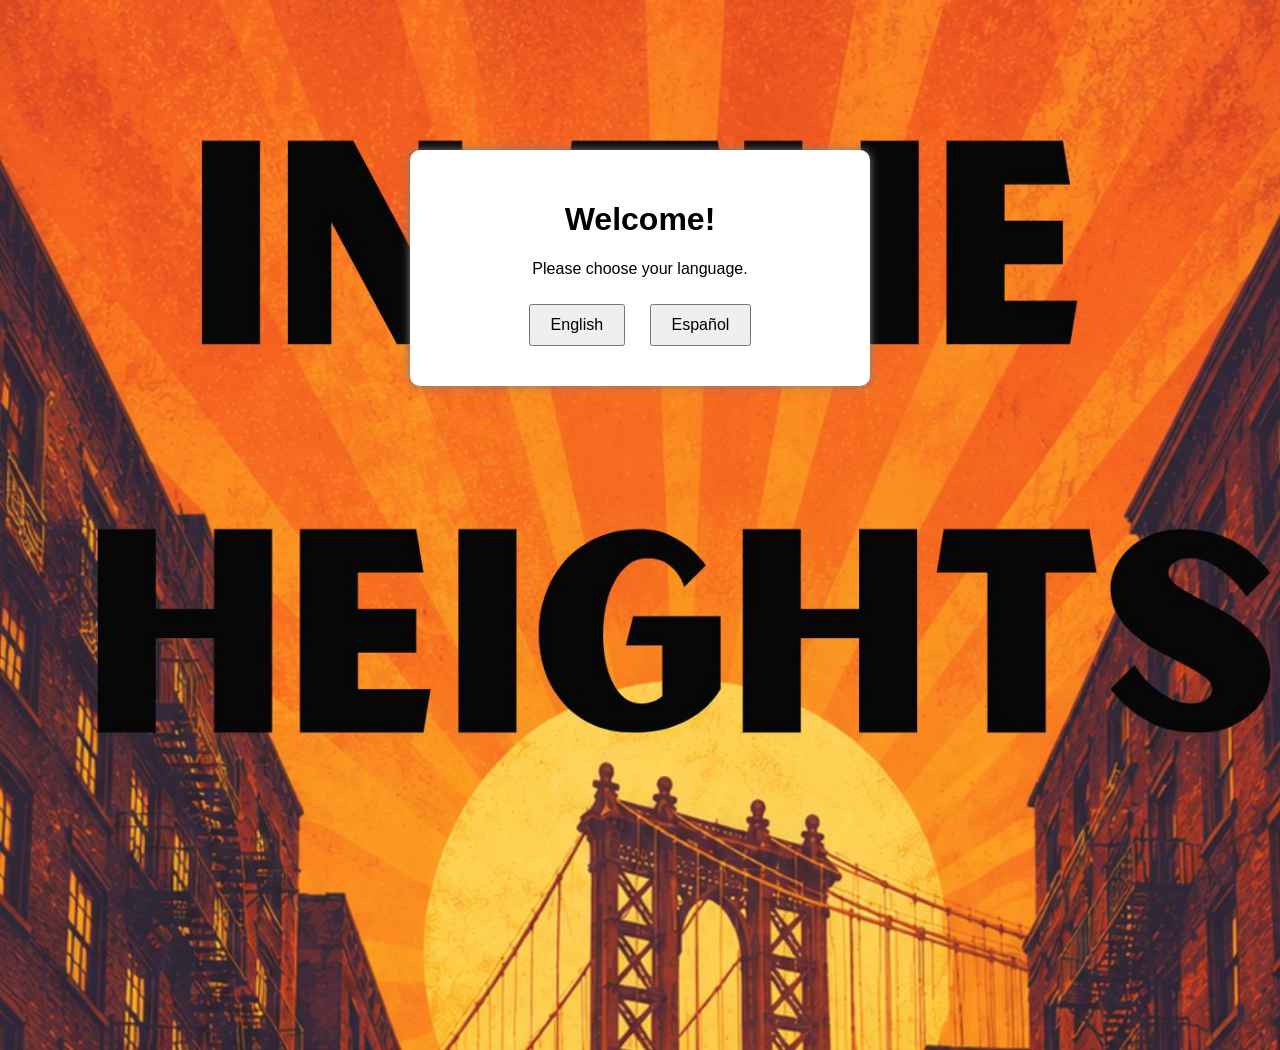
<file: index.html>
<!DOCTYPE html>
<html lang="en">
<head>
    <meta charset="UTF-8">
    <title>Welcome</title>
    <link rel="stylesheet" href="style.css">
      <style>
        body {
            background-image: url("index.jpg");
            background-size: cover;
            background-position: center;
            background-repeat: no-repeat;
            min-height: 100vh;
        }
    </style>
</head>

<body>

<div class="welcome-box">
    <h1>Welcome!</h1>
    <p>Please choose your language.</p>

    <div class="buttons">
        <button onclick="goEnglish()">English</button>
        <button onclick="goSpanish()">Español</button>
    </div>
</div>

<script src="script.js"></script>

</body>
</html>
</file>
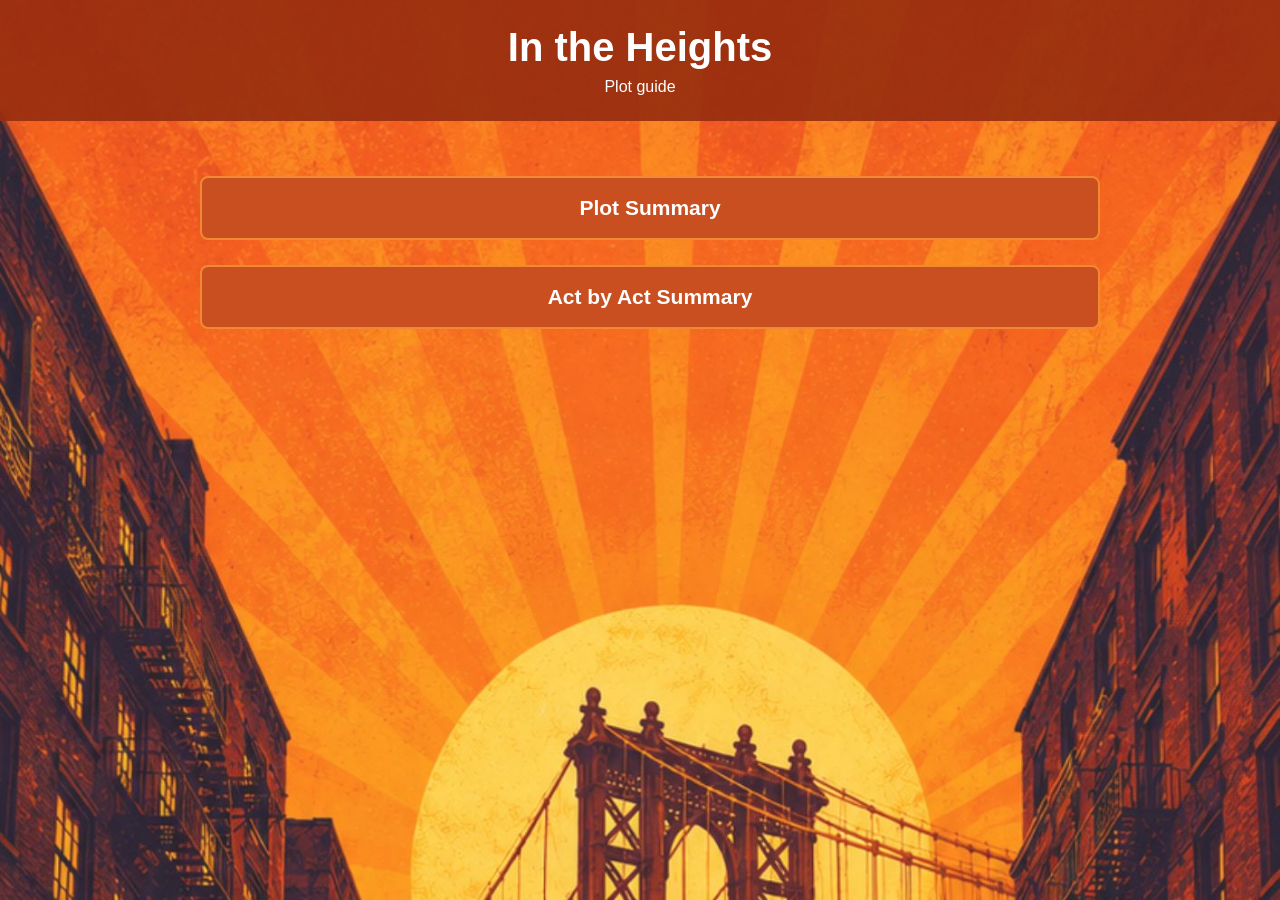
<file: english.html>
<!DOCTYPE html>
<html lang="en">

<head>
    <meta charset="UTF-8">
    <meta name="viewport" content="width=device-width, initial-scale=1.0">

    <title>In the Heights - English</title>

    <link rel="stylesheet" href="style.css">
</head>


<body class="language-page">

    <header>

        <h1>In the Heights</h1>

        <p>Plot guide</p>

    </header>


    <main>


        <!-- PLOT SUMMARY -->

        <button class="dropdown-button" onclick="showContent('plotEnglish')">
            Plot Summary
        </button>

        <div id="plotEnglish" class="dropdown-content">

            <h2>Summary (Read Before the Show)
</h2>

            <p>
                In the Heights takes place in Washington Heights, a Latino neighborhood in New York City where everyone knows each other and forms a close-knit community. The story follows several neighbors whose lives become connected as they face important decisions about their futures, their families, love, identity, and where they truly belong.

            </p>

            <p>
                The main characters include Usnavi, the owner of a small grocery store who dreams of starting a new life; Sonny, his cousin, who helps him run the store; Vanessa, who hopes to move out and build a better future; Nina, who returns home after her first year at university carrying a secret; Benny, a young worker with big ambitions; Kevin and Camila, Nina’s parents, who want the best for their daughter; and Abuela Claudia, a beloved member of the neighborhood who represents its history and heart. The characters Piraguero and Graffiti Pete also take part in the musical.


            </p>
            <p>
                Throughout the musical, these characters must make decisions that will test their dreams and their relationships as the community faces unexpected changes. Through music, dance, and humor, In the Heights celebrates the importance of family, friendship, and belonging, showing how a neighborhood can become a true home.

            </p>

        </div>



        <!-- ACT BY ACT SUMMARY -->

        <button class="dropdown-button" onclick="showContent('actsEnglish')">
            Act by Act Summary
        </button>

        <div id="actsEnglish" class="dropdown-content">

            <h2>Act by Act Summary</h2>


            <!-- ACT I -->

            <button class="act-button" onclick="showContent('act1English')">
                Act I
            </button>

            <div id="act1English" class="act-content">

                <h3>Act I</h3>

                <p>
                   <h3>Scene 1:</h3> Washington Heights – Dawn: Usnavi opens his bodega and introduces the neighborhood while dealing with Graffiti Pete’s graffiti and a broken refrigerator. We meet Abuela Claudia, who raised him and lives by the motto “Patience and Faith,” and the Rosarios, owners of the car service, whose daughter Nina has just returned from college. The central conflict is established: rising rents are forcing local businesses to close or move. Usnavi dreams of returning to the Dominican Republic, while Benny, an employee of the Rosarios who is not Latino, struggles to earn respect at the dispatch.

                </p>

                <p>
                    <h3>Scene 2:</h3> On the Street: Nina Rosario returns from Stanford feeling like a failure. In her song “Breathe,” she expresses the pressure of being “the star” of the neighborhood that everyone expects to succeed, while hiding the fact that she has lost her scholarship and dropped out of college.

                </p>
                <p>
                    <h3>Scene 3:</h3> Rosario’s Car Service: Kevin and Camila Rosario face serious debts and offers from real estate investors, which Kevin rejects out of pride. Benny runs the dispatch and welcomes Nina; they flirt and remember their childhood, although Benny notices that Nina is under a lot of pressure.

                </p>
                <p>
                    <h3>Scene 4:</h3>The Street – Vanessa: Vanessa, who works at Daniela’s beauty salon, dreams of moving to an apartment in the West Village to escape her toxic home and unpaid bills. Usnavi awkwardly tries to ask her out, and they eventually agree to go to a club that night after Nina’s welcome dinner.

                </p>
                <p>
                    <h3>Scene 5:</h3> The Car Service Dispatch: Nina finally confesses to her parents that she lost her scholarship because she had to work two jobs to pay for her books, leaving her no time to study. Kevin reacts with a feeling of uselessness (sings “Inútil”), comparing himself to his own father and feeling like a failure for not being able to provide enough for his daughter’s future.

                </p>
                <p>
                    <h3>Scene 6:</h3> The Beauty Salon: At Daniela’s salon, the women gossip about the events happening in the neighborhood (sing “No Me Diga”). Tensions rise when Nina reveals to Daniela, Carla, and Vanessa that she has dropped out of college, leaving her friends shocked because she was the only one who had “made it out.”

                </p>
                <p>
                    <h3>Scene 7:</h3>Inside the Bodega / The Street: Usnavi discovers that his bodega sold a winning $96,000 lottery ticket. The whole neighborhood joins in a celebration, imagining what they would do with the money: Benny would go to business school, Sonny, Usnavi’s cousin, wants to improve the neighborhood, and Vanessa wants her dream apartment.

                </p>
                <p>
                    <h3>Scene 8:</h3> The Street: Abuela Claudia reflects on her journey from Cuba and her life of hard work as a domestic worker in New York. At the end of her song “Paciencia y Fe,” it is revealed that she is the one who has the winning lottery ticket.

                </p>
                <p>
                    <h3>Scene 9:</h3> Abuela Claudia’s Apartment Building: Nina and Benny walk together and remember their childhood. Benny assures her that she is still capable of changing the world, and their mutual attraction grows.

                </p>
                <p>
                    <h3>Scene 10:</h3> The Street – Sunset: The Piragua Guy celebrates that his business is surviving despite the heat and the competition from “Mister Softee.”
                </p>
                <p>
                    <h3>Scene 11:</h3> The Rosario Home: During dinner, Kevin announces that he has sold the family business to pay for Nina’s tuition, without consulting Camila. This causes a family breakdown: Benny is furious about losing his job and being looked down on by Kevin, while Nina refuses to accept that her parents are sacrificing their livelihood for her.

                </p>
                <p>
                    <h3>Scene 12:</h3>The Club: Vanessa and Usnavi try to make each other jealous, while Benny and Nina argue over the way Kevin treated Benny. Tensions explode just as a massive blackout occurs.

                </p>
                <p>
                    <h3>Scene 13:</h3> The Blackout: A massive blackout hits the city during a hot July night. Amid the chaos and looting, Usnavi and Sonny try to protect the bodega with the help of Graffiti Pete’s fireworks. The scene ends with Nina and Benny finding each other in the darkness and kissing under the fireworks.

                </p>

            </div>


            <!-- ACT II -->

            <button class="act-button" onclick="showContent('act2English')">
                Act II
            </button>

            <div id="act2English" class="act-content">

                <h3>Act II</h3>

                <p>
                    <h3>Scene 1:</h3> Benny’s Fire Escape: Nina and Benny have spent the night together. In the song “Sunrise,” Nina teaches Benny Spanish as they reaffirm their relationship and face the uncertainty of what Kevin will say when he sees them together.

                </p>

                <p>
                    <h3>Scene 2:</h3>Outside the Bodega: Usnavi finds his store looted and his “first dollar” destroyed. The tension between him and Vanessa increases because of the misunderstandings from the previous night at the club. Meanwhile, Kevin and Camila desperately search for Nina.

                </p>
                <p>
                    <h3>Scene 3:</h3> Inside Usnavi and Abuela’s Apartment: Abuela Claudia and Usnavi plan what to do with the lottery money. She wants him to fulfill his dream of returning to the Dominican Republic.

                </p>
                <p>
                    <h3>Scene 4:</h3> Outside the Car Service: Camila confronts Kevin and Nina about their stubbornness and constant arguments. In her song “Enough,” she demands that they stop tearing each other apart and remember that family is what matters most, above college or business.
                </p>
                <p>
                    <h3>Scene 5:</h3> The Street: Under a scorching heat and with no electricity, the neighborhood is exhausted. Daniela organizes the “Carnaval del Barrio” to lift everyone’s spirits, urging them to proudly wave their national flags. Usnavi officially announces that he will leave for the Dominican Republic the following day.

                </p>
                <p>
                    <h3>Scene 6:</h3> The Street – Abuela’s Death: Kevin announces over the radio that Abuela Claudia has died due to the heat and stress.

                </p>
                <p>
                    <h3>Scene 7:</h3> The Street: Nina goes through Abuela’s boxes of memories and discovers that she kept every program and newspaper clipping related to Nina’s education. Inspired by this, Nina decides to return to Stanford to finish her degree and honor her family’s sacrifice.

                </p>
                <p>
                    <h3>Scene 8:</h3> Outside the Salon: Daniela reveals that she is going to co-sign Vanessa’s new apartment lease, a favor Usnavi secretly asked for and paid for before planning his departure.
                </p>
                <p>
                    <h3>Scene 9:</h3> The Bodega: Usnavi gives Sonny his “severance” and prepares to close the bodega. Vanessa arrives and tries to convince him to stay, realizing that he is the heart of the neighborhood and that she loves him.
                </p>
                <p>
                    <h3>Scene 10:</h3> The Car Service Dispatch: Benny and Nina say goodbye, promising to maintain their long-distance relationship while she returns to California.

                </p>
                <p>
                    <h3>Scene 11:</h3> A Dark Alley: Sonny asks Graffiti Pete for a special and secret favor for the bodega, giving him money for an artistic project.

                </p>
                <p>
                    <h3>Scene 12:</h3> Finale: Just as Usnavi is about to leave for the airport, Sonny and Graffiti Pete show him a giant mural of Abuela Claudia painted on the bodega’s metal shutter, featuring the motto “Paciencia y Fe.” Seeing this and looking around, Usnavi realizes that his “island” is not the Caribbean, but Washington Heights, and that his purpose is to stay and tell the stories of his people. He decides to stay and reopen the bodega.

                </p>

            </div>

        </div>


    </main>


    <script src="script.js"></script>

</body>

</html>
</file>
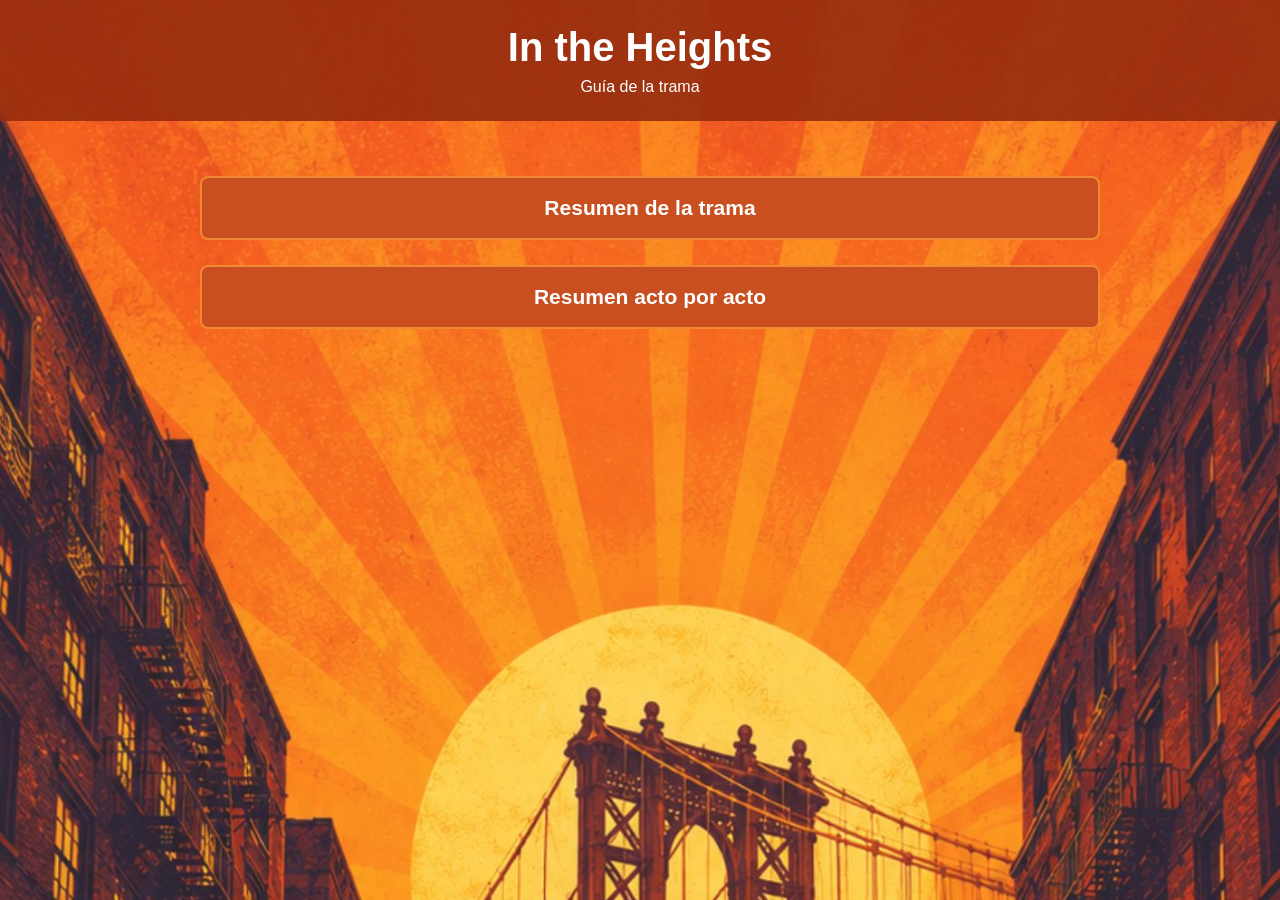
<file: spanish.html>
<!DOCTYPE html>
<html lang="es">

<head>
    <meta charset="UTF-8">
    <meta name="viewport" content="width=device-width, initial-scale=1.0">

    <title>In the Heights - Español</title>

    <link rel="stylesheet" href="style.css">
</head>


<body class="language-page">

    <header>

        <h1>In the Heights</h1>

        <p>Guía de la trama</p>

    </header>


    <main>


        <!-- RESUMEN DE LA TRAMA -->

        <button class="dropdown-button" onclick="showContent('plotSpanish')">
            Resumen de la trama
        </button>

        <div id="plotSpanish" class="dropdown-content">

            <h2>Resumen(Leer Antes de la Función)
</h2>

            <p>
                In the Heights transcurre en Washington Heights, un barrio latino de Nueva York donde todos se conocen y forman una comunidad muy unida. La historia sigue a varios vecinos cuyas vidas se cruzan mientras enfrentan decisiones importantes sobre su futuro, sus familias, el amor, la identidad y el lugar al que realmente sienten que pertenecen.

            </p>

            <p>
                Entre los personajes principales están Usnavi, el dueño de una pequeña bodega que sueña con empezar una nueva vida; Sonny, su primo, que lo ayuda en la tienda; Vanessa, que quiere mudarse y construir un futuro mejor; Nina, quien regresa a casa después de su primer año en la universidad cargando un secreto; Benny, un joven trabajador con grandes aspiraciones; Kevin y Camila, los padres de Nina, que desean lo mejor para su hija; y Abuela Claudia, una figura muy querida que representa la memoria y el corazón del barrio. Además participan los personajes Piraguero y Graffiti Pete.

            </p>
            <p>
                A lo largo del musical, estos personajes deberán tomar decisiones que pondrán a prueba sus sueños y sus relaciones, mientras la comunidad enfrenta cambios inesperados. Con una mezcla de música, baile y humor, In the Heights celebra la importancia de la familia, la amistad y el sentido de pertenencia, mostrando cómo un barrio puede convertirse en un verdadero hogar.

            </p>

        </div>



        <!-- RESUMEN ACTO POR ACTO -->

        <button class="dropdown-button" onclick="showContent('actsSpanish')">
            Resumen acto por acto
        </button>

        <div id="actsSpanish" class="dropdown-content">

            <h2>Resumen acto por acto</h2>


            <!-- ACTO I -->

            <button class="act-button" onclick="showContent('act1Spanish')">
                Acto I
            </button>

            <div id="act1Spanish" class="act-content">

                <h3>Acto I (Leer Durante la Función)
</h3>

                <p>
                   <h3>Escena 1:</h3> Washington Heights - Amanecer Usnavi abre su bodega y presenta al vecindario mientras lidia con el grafiti de Graffiti Pete y un refrigerador roto. Conocemos a la Abuela Claudia, quien lo crió y vive bajo el lema "Paciencia y fe", y a los Rosario, dueños de la empresa de taxis, cuya hija Nina acaba de regresar de la universidad. Se establece el conflicto central: el aumento de los alquileres está forzando a los negocios locales a cerrar o mudarse. Usnavi sueña con volver a la República Dominicana, mientras que Benny, un empleado de los Rosario que no es latino, lucha por ganar respeto en el despacho.

                </p>

                <p>
                    <h3>Escena 2:</h3>En la calle Nina Rosario regresa de Stanford sintiéndose una fracasada. En su canción "Breathe", expresa el peso de ser "la estrella" del barrio que todos esperan que triunfe, mientras oculta el hecho de que ha perdido su beca y ha abandonado los estudios.

                </p>
                <p>
                    <h3>Escena 3:</h3> Rosario’s Car Service: Kevin y Camila Rosario enfrentan deudas graves y ofertas de inversores inmobiliarios que Kevin rechaza por orgullo. Benny maneja el despacho y recibe a Nina; ambos coquetean y recuerdan su infancia, aunque Benny nota que Nina está bajo mucha presión.

                </p>
                <p>
                    <h3>Escena 4:</h3> La calle Vanessa: que trabaja en el salón de belleza de Daniela, sueña con mudarse a un apartamento en el West Village para escapar de su hogar tóxico y las facturas sin pagar. Usnavi intenta invitarla a salir de manera torpe, y finalmente acuerdan ir a un club esa noche después de la cena de bienvenida de Nina.

                </p>
                <p>
                    <h3>Escena 5:</h3> El despacho de taxis: Nina finalmente confiesa a sus padres que perdió su beca porque tuvo que trabajar en dos empleos para pagar los libros, lo que no le dejó tiempo para estudiar. Kevin reacciona con un sentimiento de inutilidad (canta Inútil), comparándose con su propio padre y sintiéndose fracasado por no haber podido proveer lo suficiente para el futuro de su hija.

                </p>
                <p>
                    <h3>Escena 6:</h3> El salón de belleza: En el salón de Daniela, las mujeres chismosean sobre los sucesos del barrio (cantan No Me Diga). La tensión sube cuando Nina revela ante Daniela, Carla y Vanessa que ha dejado la universidad, lo que deja a sus amigas en shock, ya que ella era la única que "había logrado salir".

                </p>
                <p>
                    <h3>Escena 7:</h3> Interior de la bodega / La calle: Usnavi descubre que su bodega vendió un boleto de lotería ganador de $96,000. Todo el barrio se une en una celebración imaginando qué harían con ese dinero: Benny iría a una escuela de negocios, Sonny (el primo de Usnavi) quiere mejorar el barrio, y Vanessa quiere su apartamento soñado.

                </p>
                <p>
                    <h3>Escena 8:</h3> La calle: La Abuela Claudia reflexiona sobre su viaje desde Cuba y su vida de trabajo duro como empleada doméstica en Nueva York. Al final de su canción "Paciencia y Fe", se revela que ella es quien posee el boleto ganador.

                </p>
                <p>
                    <h3>Escena 9:</h3> El portal de Abuela Claudia Nina y Benny caminan juntos y recuerdan su infancia. Benny le asegura que ella sigue siendo capaz de cambiar el mundo, y su atracción mutua crece.

                </p>
                <p>
                    <h3>Escena 10:</h3> La calle - Atardecer El Piragüero celebra que su negocio sobrevive a pesar del calor y la competencia de "Mister Softee".

                </p>
                <p>
                    <h3>Escena 11:</h3> El hogar de los Rosario: Durante la cena, Kevin anuncia que ha vendido el negocio familiar para pagar la matrícula de Nina, sin consultar a Camila. Esto provoca una fractura familiar: Benny está furioso por perder su empleo y ser despreciado por Kevin, y Nina se niega a aceptar que sus padres sacrifiquen su patrimonio por ella.

                </p>
                <p>
                    <h3>Escena 12:</h3> El Club Vanessa y Usnavi intentan ponerse celosos entre ellos, mientras Benny y Nina discuten por el trato que Kevin le dio a Benny. Las tensiones explotan justo cuando ocurre un apagón masivo.

                </p>
                <p>
                    <h3>Escena 13:</h3> El apagon : Ocurre un apagón masivo en la ciudad durante una noche calurosa de julio. En medio del caos y los saqueos, Usnavi y Sonny intentan proteger la bodega con la ayuda de los fuegos artificiales de Graffiti Pete. La escena termina con Nina y Benny encontrándose en la oscuridad y besándose bajo los fuegos artificiales.
                </p>

            </div>


            <!-- ACTO II -->

            <button class="act-button" onclick="showContent('act2Spanish')">
                Acto II
            </button>

            <div id="act2Spanish" class="act-content">

                <h3>Acto II</h3>

                <p>
                    <h3>Escena 1: </h3>La salida de incendios de Benny: Nina y Benny han pasado la noche juntos. En la canción "Sunrise", Nina le enseña español a Benny mientras reafirman su relación y enfrentan la incertidumbre de lo que dirá Kevin al verlos juntos.

                </p>

                <p>
                    <h3>Escena 2:</h3> Fuera de la bodega: Usnavi encuentra su tienda saqueada y su "primer dólar" destruido. La tensión entre él y Vanessa aumenta debido a los malentendidos de la noche anterior en el club. Mientras tanto, Kevin y Camila buscan desesperadamente a Nina.

                </p>
                <p>
                    <h3>Escena 3:</h3>Interior del apartamento de Usnavi y Abuela Abuela Claudia y Usnavi planean qué hacer con el dinero de la lotería: ella quiere que él cumpla su sueño de volver a la República Dominicana.

                </p>
                <p>
                    <h3>Escena 4:</h3> Fuera del despacho de taxis: Camila confronta a Kevin y a Nina por su terquedad y sus peleas constantes. En su canción "Enough", exige que dejen de destruirse mutuamente y que recuerden que la familia es lo que importa por encima de la universidad o los negocios.

                </p>
                <p>
                    <h3>Escena 5:</h3> La calle: Bajo un calor sofocante y sin electricidad, el barrio está agotado. Daniela organiza el "Carnaval del Barrio" para levantar el ánimo, instando a todos a ondear sus banderas nacionales con orgullo. Usnavi anuncia oficialmente que se irá a la República Dominicana al día siguiente.
                </p>
                <p>
                    <h3>Escena 6:</h3> La calle (Muerte de Abuela): Kevin anuncia por radio que la Abuela Claudia ha muerto debido al calor y el estrés.

                </p>
                <p>
                    <h3>Escena 7:</h3> La calle: Nina revisa las cajas de recuerdos de la Abuela y descubre que ella guardó cada programa y recorte de su educación. Inspirada por esto, Nina decide regresar a Stanford para terminar su carrera y honrar el sacrificio de su familia.

                </p>
                <p>
                    <h3>Escena 8:</h3> Fuera del salón: Daniela revela que va a co-firmar el contrato del nuevo apartamento de Vanessa, un favor que Usnavi le pidió y pagó en secreto antes de planear su partida.
                </p>
                <p>
                    <h3>Escena 9:</h3> La bodega: Usnavi le entrega a Sonny su "indemnización" y se prepara para cerrar. Vanessa llega e intenta convencerlo de que se quede, dándose cuenta de que él es el corazón del barrio y que ella lo ama.

                </p>
                <p>
                    <h3>Escena 10:</h3> El despacho de taxis Benny y Nina se despiden, prometiendo mantener su relación a larga distancia mientras ella vuelve a California.
                </p>
                <p>
                    <h3>Escena 11:</h3> Un callejón sombrío Sonny le pide a Graffiti Pete un favor especial y secreto para la bodega, dándole dinero para un proyecto artístico.

                </p>
                <p>
                    <h3>Escena 12:</h3> Final: Justo cuando Usnavi está por irse al aeropuerto, Sonny y Graffiti Pete le muestran un mural gigante de la Abuela Claudia pintado en el cierre metálico de la bodega con el lema "Paciencia y Fe". Al ver esto y mirar a su alrededor, Usnavi se da cuenta de que su "isla" no es el Caribe, sino Washington Heights, y que su propósito es quedarse para contar las historias de su gente. Decide quedarse y reabrir la bodega.

                </p>

            </div>

        </div>


    </main>


    <script src="script.js"></script>

</body>

</html>
</file>
<file: style.css>
body{
    font-family: Arial, sans-serif;
    margin:0;
    background:#f2f2f2;
    text-align:center;
}

.welcome-box{
    width:400px;
    margin:150px auto;
    background:white;
    padding:30px;
    border-radius:10px;
    box-shadow:0px 0px 10px gray;
}

button{
    padding:10px 20px;
    margin:10px;
    font-size:16px;
    cursor:pointer;
}

header{
    background:#1e88e5;
    color:white;
    padding:20px;
}

nav{
    background:#333;
    padding:15px;
}

nav a{
    color:white;
    text-decoration:none;
    margin:20px;
}

main{
    padding:30px;
}
/* =========================================
   ENGLISH AND SPANISH WEBSITE
   ========================================= */

.language-page {
    min-height: 100vh;
    margin: 0;
    font-family: Arial, sans-serif;

    background-image: url("ITH.jpg");
    background-size: cover;
    background-position: center;
    background-attachment: fixed;
    background-repeat: no-repeat;

    color: white;
}


/* Header */

.language-page header {
    background: rgba(150, 45, 15, 0.90);
    color: white;
    padding: 25px;
    text-align: center;
}

.language-page header h1 {
    margin: 0;
    font-size: 40px;
}

.language-page header p {
    margin: 8px 0 0;
}


/* Main area */

.language-page main {
    width: 80%;
    max-width: 900px;
    margin: 40px auto;
    padding: 0;
}


/* Main dropdown buttons */

.language-page .dropdown-button {
    width: 100%;
    padding: 18px;

    margin-top: 15px;

    background: #c94f20;
    color: white;

    border: 2px solid #f08a32;
    border-radius: 8px;

    font-size: 21px;
    font-weight: bold;

    cursor: pointer;
}

.language-page .dropdown-button:hover {
    background: #e06425;
}


/* Information that drops down */

.language-page .dropdown-content {
    display: none;

    background: rgba(255, 235, 215, 0.96);
    color: #4a1c0b;

    padding: 25px;

    border-left: 5px solid #c94f20;
    border-right: 5px solid #c94f20;
    border-bottom: 3px solid #c94f20;

    border-radius: 0 0 8px 8px;

    text-align: left;
}


/* Act I and Act II buttons */

.language-page .act-button {
    width: 100%;

    padding: 14px;

    margin-top: 15px;

    background: #e87522;
    color: white;

    border: none;
    border-radius: 6px;

    font-size: 18px;
    font-weight: bold;

    cursor: pointer;
}

.language-page .act-button:hover {
    background: #f28c28;
}


/* Information inside Act I and Act II */

.language-page .act-content {
    display: none;

    background: #fff4e8;
    color: #4a1c0b;

    padding: 20px;

    border-left: 4px solid #c94f20;

    text-align: left;
}


/* Titles inside information */

.language-page .dropdown-content h2 {
    color: #a83d13;
}

.language-page .act-content h3 {
    color: #c94f20;
}


/* Paragraphs */

.language-page .dropdown-content p,
.language-page .act-content p {
    line-height: 1.6;
}
</file>
